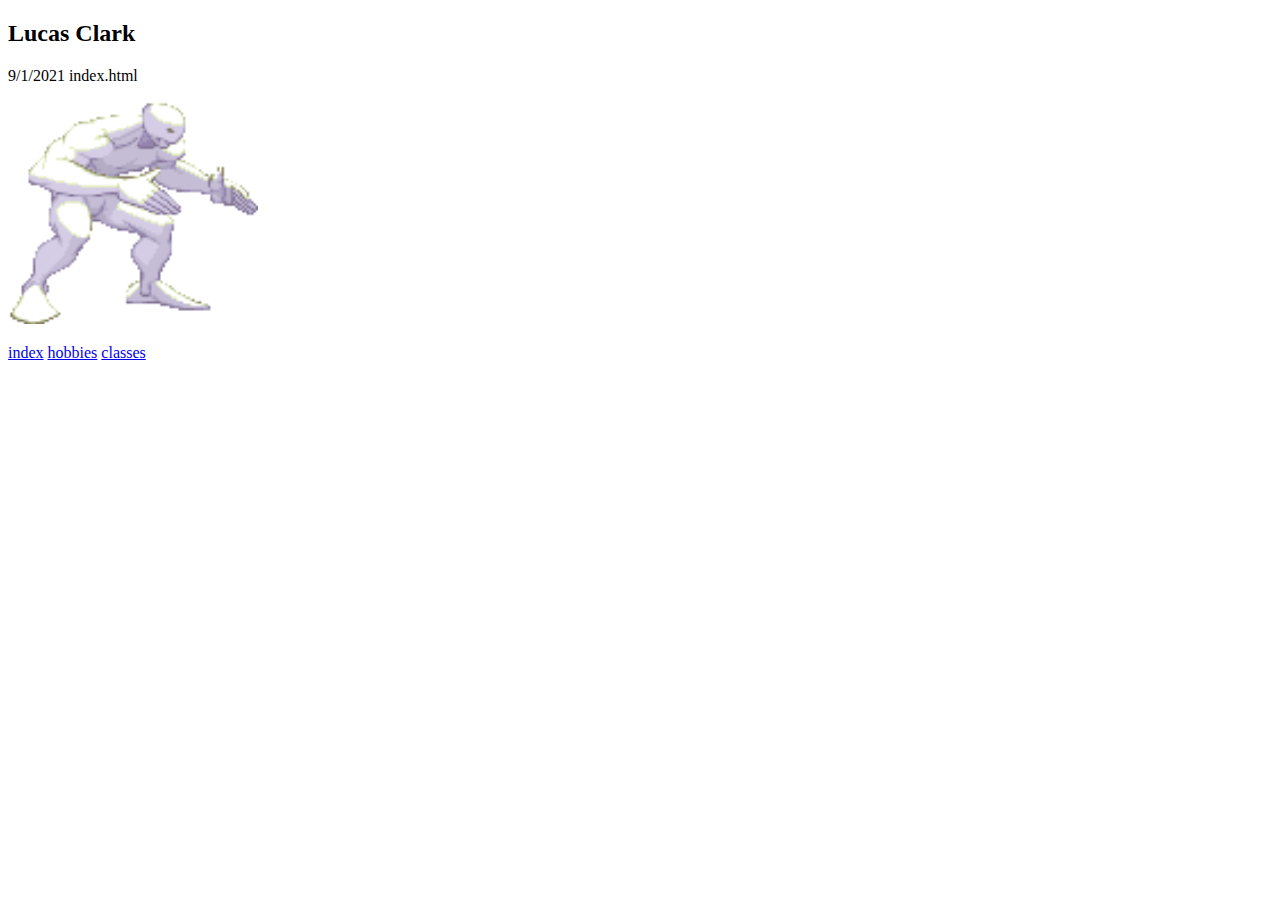
<file: About you (part 2)/index.html>
<!DOCTYPE html>
<html lang="en">
<head>
<title>Website for About you (part 2)</title>
</head>
<body>

<h2>Lucas Clark</h2>

<p>9/1/2021 index.html<p>

<img src="twelvestance.gif" alt="twelve" width="250">

<nav>
<a href="index.html">index</a>
<a href="hobbies.html">hobbies</a>
<a href="classes.html">classes</a>
</nav>
</body>
</html>
</file>
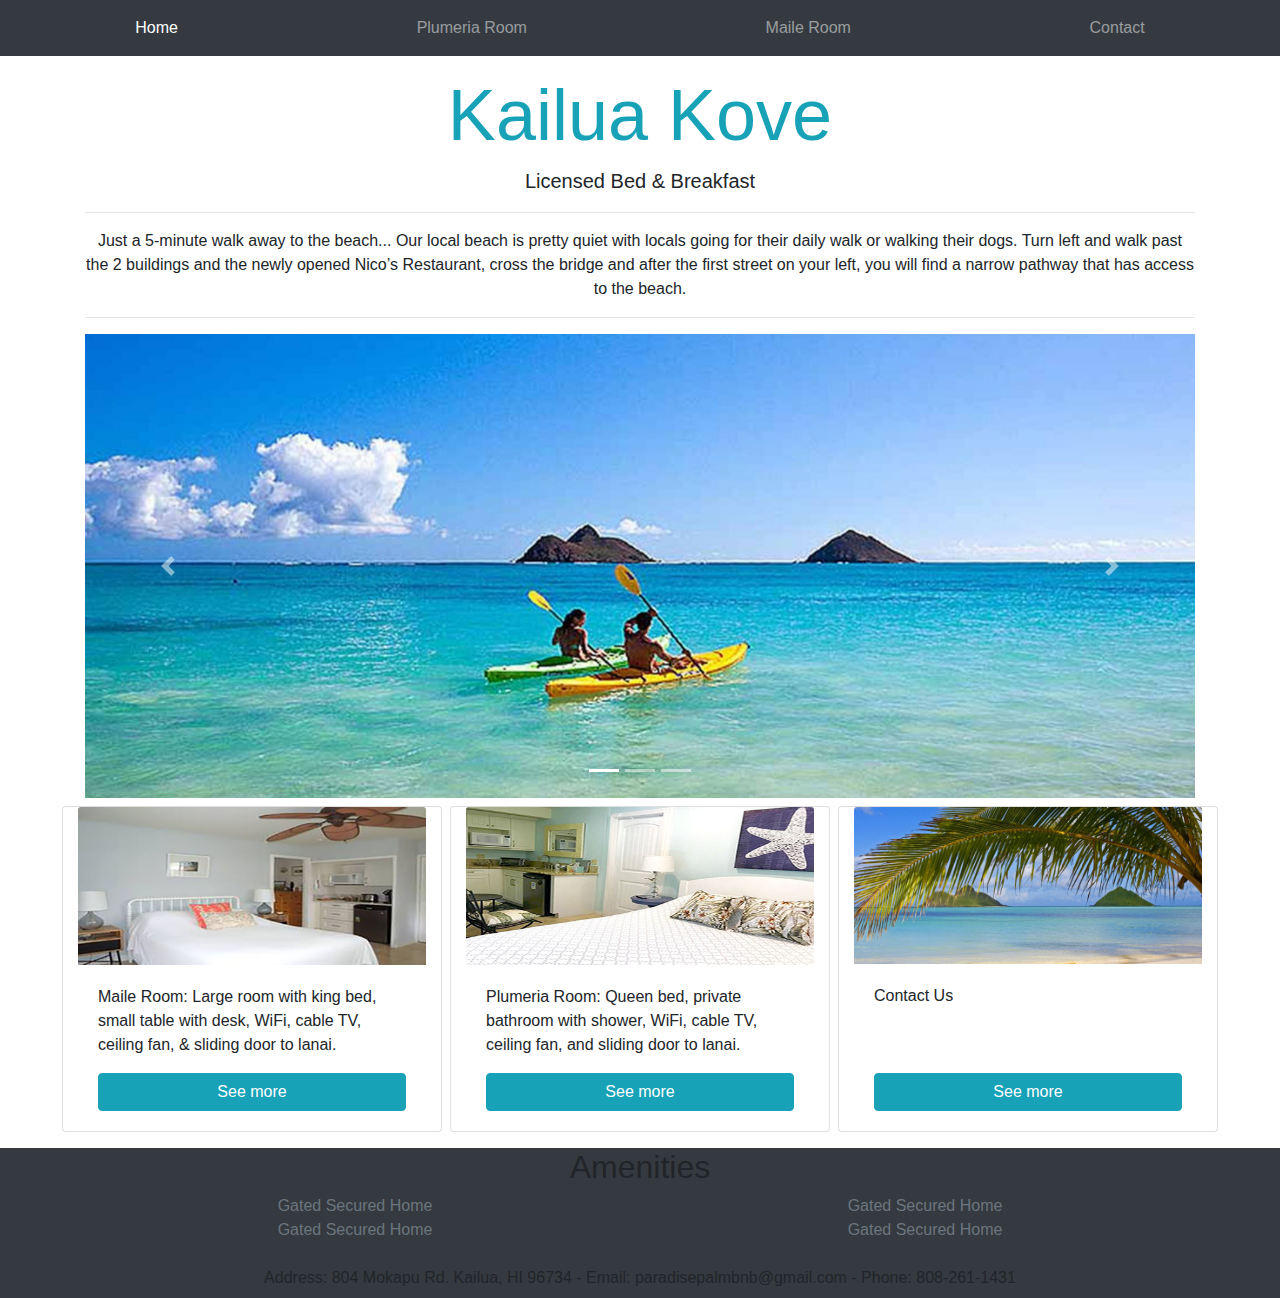
<file: bootstrap b and b/index.html>
<!doctype html>
<html lang="en">
  <head>
    <meta charset="utf-8">
    <meta name="viewport" content="width=device-width, initial-scale=1, shrink-to-fit=no">

    <link rel="stylesheet" href="https://stackpath.bootstrapcdn.com/bootstrap/4.3.1/css/bootstrap.min.css" integrity="sha384-ggOyR0iXCbMQv3Xipma34MD+dH/1fQ784/j6cY/iJTQUOhcWr7x9JvoRxT2MZw1T" crossorigin="anonymous">

    <title>Kailua Kove</title>
  </head>
  <body>
    <!-- navbar-->
    <nav class="navbar navbar-expand-lg navbar-dark bg-dark">
      <button class="navbar-toggler" type="button" data-toggle="collapse" data-target="#navbarNavAltMarkup" aria-controls="navbarNavAltMarkup" aria-expanded="false" aria-label="Toggle navigation">
        <span class="navbar-toggler-icon"></span>
      </button>
      <div class="collapse navbar-collapse" id="navbarNavAltMarkup">
        <div class="navbar-nav nav-fill w-100">
          <a class="nav-item nav-link active" href="index.html">Home <span class="sr-only">(current)</span></a>
          <a class="nav-item nav-link" href="#">Plumeria Room</a>
          <a class="nav-item nav-link" href="#">Maile Room</a>
          <a class="nav-item nav-link" href="contact.html">Contact</a>
        </div>
      </div>
    </nav>

    <div class="container pt-3 text-center">
      <h1 class="page-header display-3 text-info">Kailua Kove</h1>
    
      <p class="lead">Licensed Bed & Breakfast</p>
      <hr>
      <p>Just a 5-minute walk away to the beach...
        Our local beach is pretty quiet with locals going for their daily walk or walking their dogs. 
        Turn left and walk past the 2 buildings and the newly opened Nico’s Restaurant, cross the bridge and after the first street on your left,  you will find a narrow pathway that has access to the beach.
      </p>
      <hr>
    </div>
    
    <div class="container">
      <div id="carouselExampleIndicators" class="carousel slide" data-ride="carousel">
        <ol class="carousel-indicators">
          <li data-target="#carouselExampleIndicators" data-slide-to="0" class="active"></li>
          <li data-target="#carouselExampleIndicators" data-slide-to="1"></li>
          <li data-target="#carouselExampleIndicators" data-slide-to="2"></li>
        </ol>
        <div class="carousel-inner">
          <div class="carousel-item active">
            <img class="d-block w-100" src="images\kailua4.jpg" alt="First slide">
          </div>
          <div class="carousel-item">
            <img class="d-block w-100" src="images\kailua2.jpg" alt="Second slide">
          </div>
          <div class="carousel-item">
            <img class="d-block w-100" src="images\kailua3.jpg" alt="Third slide">
          </div>
        </div>
        <a class="carousel-control-prev" href="#carouselExampleIndicators" role="button" data-slide="prev">
          <span class="carousel-control-prev-icon" aria-hidden="true"></span>
          <span class="sr-only">Previous</span>
        </a>
        <a class="carousel-control-next" href="#carouselExampleIndicators" role="button" data-slide="next">
          <span class="carousel-control-next-icon" aria-hidden="true"></span>
          <span class="sr-only">Next</span>
        </a>
      </div>
    </div>
    <script src="https://code.jquery.com/jquery-3.3.1.slim.min.js" integrity="sha384-q8i/X+965DzO0rT7abK41JStQIAqVgRVzpbzo5smXKp4YfRvH+8abtTE1Pi6jizo" crossorigin="anonymous"></script>
    <script src="https://cdnjs.cloudflare.com/ajax/libs/popper.js/1.14.7/umd/popper.min.js" integrity="sha384-UO2eT0CpHqdSJQ6hJty5KVphtPhzWj9WO1clHTMGa3JDZwrnQq4sF86dIHNDz0W1" crossorigin="anonymous"></script>
    <script src="https://stackpath.bootstrapcdn.com/bootstrap/4.3.1/js/bootstrap.min.js" integrity="sha384-JjSmVgyd0p3pXB1rRibZUAYoIIy6OrQ6VrjIEaFf/nJGzIxFDsf4x0xIM+B07jRM" crossorigin="anonymous"></script>

    <div class="container pt-2 pb-3">
      <div class="row flex-nowrap justify-content-center">
          <div class="card col-4 mx-1">
            <img src="images\maileRoom1.jpg" class="card-img-top" alt="Maile Room">
            <div class="card-body d-flex flex-column">
              <p class="card-text">Maile Room: Large room with king bed, small table with desk, WiFi, cable TV, ceiling fan, & sliding door to lanai.</p>
              <a href="contact.html" class="btn btn-primary btn-info  mt-auto">See more</a>
            </div>
          </div>

          <div class="card col-4 mx-1">
            <img src="images\plumeriaRoom.jpg" class="card-img-top" alt="Plumeria Room">
            <div class="card-body d-flex flex-column">
              <p class="card-text">Plumeria Room: Queen bed, private bathroom with shower, WiFi, cable TV, ceiling fan, and sliding door to lanai.</p>
              <a href="contact.html" class="btn btn-primary btn-info  mt-auto">See more</a>
            </div>
          </div>

          <div class="card col-4 mx-1">
            <img src="images\kailua1.jpg" class="card-img-top" alt="Contact">
            <div class="card-body d-flex flex-column">
              <p class="card-text">Contact Us</p>
              <a href="contact.html" class="btn btn-primary btn-info mt-auto">See more</a>
            </div>
          </div>

      </div>
    </div>

  </body>
  <footer class="footer bg-dark">
    <div class="container">
      <h2 class="text-center">Amenities</h2>

      <div class="row text-center">

        <div class="col-6">

          <ul class="list-unstyled text-small">
            <li><a class="text-muted">Gated Secured Home</a></li>
            <li><a class="text-muted">Gated Secured Home</a></li>
          </ul>
        </div>

        <div class="col-6">

          <ul class="list-unstyled text-small">
            <li><a class="text-muted">Gated Secured Home</a></li>
            <li><a class="text-muted">Gated Secured Home</a></li>
          </ul>
        </div>
      </div>

      <div class="p-2 text-center">
        <span>Address: 804 Mokapu Rd. Kailua, HI 96734 - Email: paradisepalmbnb@gmail.com - Phone: 808-261-1431</span>
      </div>
    </div>
  </footer>
</html>
</file>
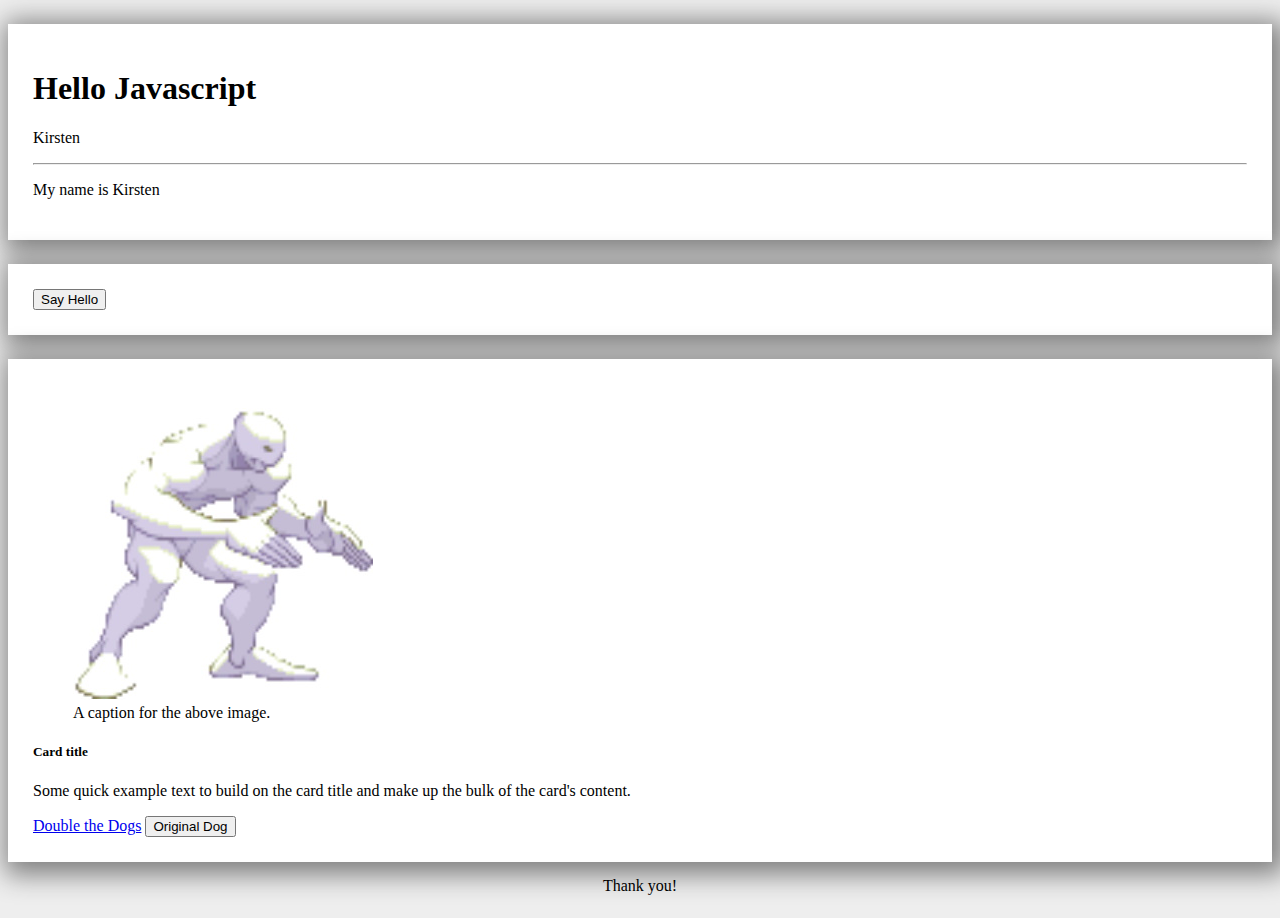
<file: Bootstrap CSS and JS Lab/index.html>
<!doctype html>
<html lang="en">
  <head>
    <!-- Required meta tags -->
    <meta charset="utf-8">
    <meta name="viewport" content="width=device-width, initial-scale=1">

    <!-- Bootstrap CSS -->
    <link href="https://cdn.jsdelivr.net/npm/bootstrap@5.1.3/dist/css/bootstrap.min.css" rel="stylesheet" integrity="sha384-1BmE4kWBq78iYhFldvKuhfTAU6auU8tT94WrHftjDbrCEXSU1oBoqyl2QvZ6jIW3" crossorigin="anonymous">

    <link rel="stylesheet" href="styles.css">

    <title>Hello, world!</title>
  </head>
  <body>
    <div class="container heading">
      <h1 class="display-1">
        <script>
          document.write("Hello Javascript");
        </script>
      </h1>

      <p>
        <script>
          var myName = "Kirsten";
          document.write(myName);
          // myName = "Stitch";
          // document.write(myName);
        </script>
      </p>

      <hr>

      <script>
        document.write("<p>My name is " + myName + "<p>")
          console.log("<p>My name is " + myName + "<p>")
      </script>

    </div>

    <div class="container heading">
      <!-- <p onclick=alert(myName)> 
        Click Me!
      </p> -->
      <button id="userName" type="button" class="btn btn-primary" onclick="alert('Hello')">Say Hello</button>
      <script>
        // var newName = prompt("What is your user name?");
        console.log(newName);
        document.getElementById("userName").innerHTML = "Say Hello " + newName;
      </script>
    
    </div>

    <div class="container heading">
      <div class="card">
        <figure class="figure">
          <img id="theImg" src="images/dog1.jpg" class="card-img-top" alt="Cute Corgi">
          <script>
            var dogAlt = document.getElementById("theImg").alt;
            console.log(dogAlt);
          </script>
          <figcaption class="figure-caption">A caption for the above image.</figcaption>
        </figure>
        <div class="card-body">
          <h5 class="card-title">Card title</h5>
          <p class="card-text">Some quick example text to build on the card title and make up the bulk of the card's content.</p>
          <a href="#" class="btn btn-primary" onclick="document.getElementById('theImg').src = 'images/dog2.jpg'">Double the Dogs</a>
          <button type="button" class="btn btn-success" onclick="document.getElementById('theImg').src = 'images/dog1.jpg'">Original Dog</button>
        </div>
      </div>
    </div>

    <div id="theFooter">
      
    </div>
    <!-- Optional JavaScript; choose one of the two! -->

    <!-- Option 1: Bootstrap Bundle with Popper -->
    <script src="https://cdn.jsdelivr.net/npm/bootstrap@5.1.3/dist/js/bootstrap.bundle.min.js" integrity="sha384-ka7Sk0Gln4gmtz2MlQnikT1wXgYsOg+OMhuP+IlRH9sENBO0LRn5q+8nbTov4+1p" crossorigin="anonymous"></script>

    <!-- Option 2: Separate Popper and Bootstrap JS -->
    <!--
    <script src="https://cdn.jsdelivr.net/npm/@popperjs/core@2.10.2/dist/umd/popper.min.js" integrity="sha384-7+zCNj/IqJ95wo16oMtfsKbZ9ccEh31eOz1HGyDuCQ6wgnyJNSYdrPa03rtR1zdB" crossorigin="anonymous"></script>
    <script src="https://cdn.jsdelivr.net/npm/bootstrap@5.1.3/dist/js/bootstrap.min.js" integrity="sha384-QJHtvGhmr9XOIpI6YVutG+2QOK9T+ZnN4kzFN1RtK3zEFEIsxhlmWl5/YESvpZ13" crossorigin="anonymous"></script>
    -->

    <script src="scripts.js"></script>

  </body>
</html>
</file>
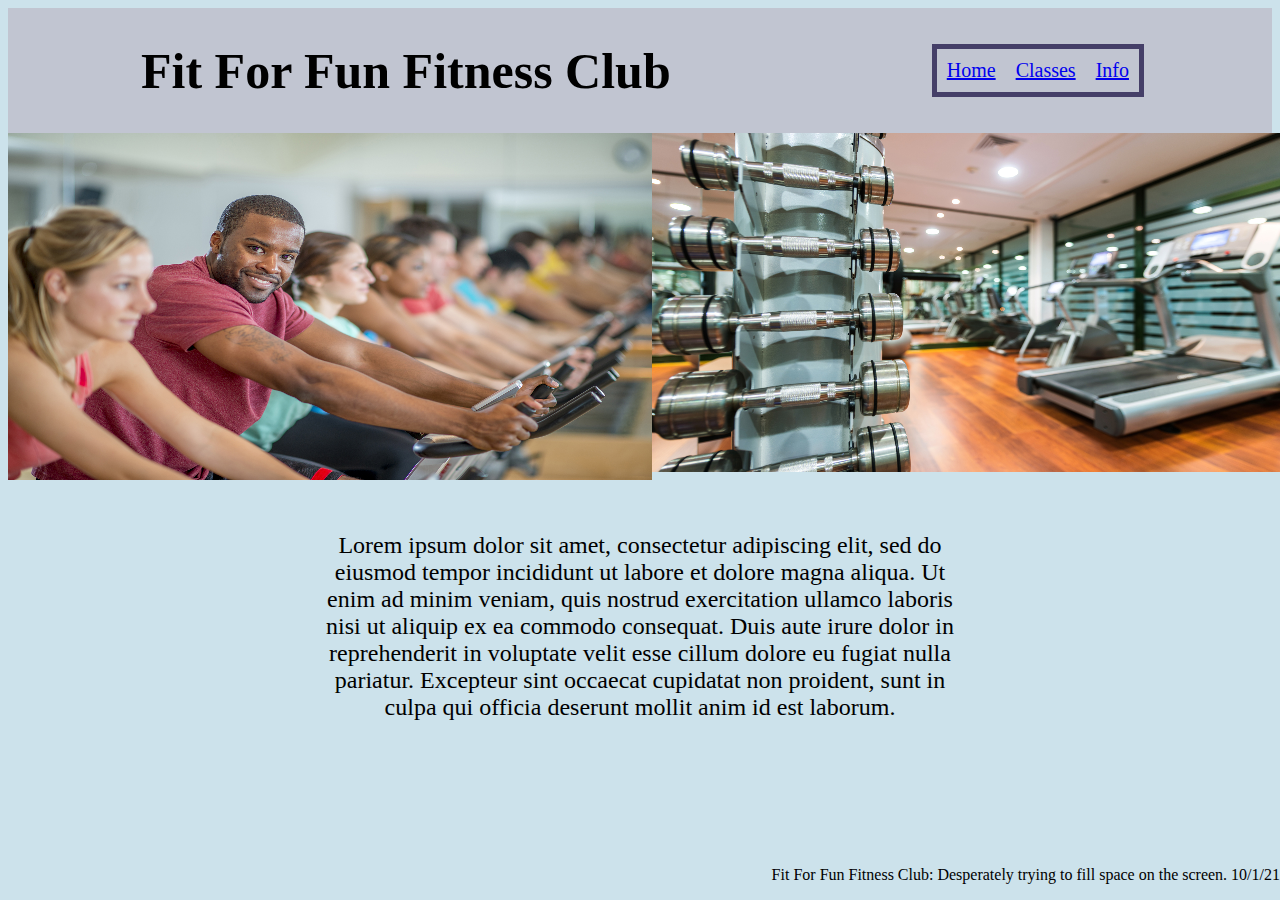
<file: fitness club/index.html>
<!DOCTYPE html>
<html lang="en">
    <head>
        <meta content="test/html;charset=utf-8" http-equiv="Content-Type">
        <title> Fit for Fun Fitness Club </title>
        <link rel="stylesheet" href="styles.css">
    </head>
    <body>
        <div class=header>
            <h1 class=logo>Fit For Fun Fitness Club</h1>
            <ul class=navbox>
                <li><a href="index.html">Home</a></li>
                <li><a href="classes.html">Classes</a></li>
                <li><a href="info.html">Info</a></li>
            </ul>
        </div>

        <div class=coolimages>
            <img src="genericimage1.png">
            <img src="genericimage2.png">
            <img src="genericimage3.png">
        </div>
        <p class="description">
            Lorem ipsum dolor sit amet, consectetur adipiscing elit, sed do eiusmod tempor incididunt ut labore et dolore magna aliqua. 
            Ut enim ad minim veniam, quis nostrud exercitation ullamco laboris nisi ut aliquip ex ea commodo consequat. 
            Duis aute irure dolor in reprehenderit in voluptate velit esse cillum dolore eu fugiat nulla pariatur. 
            Excepteur sint occaecat cupidatat non proident, sunt in culpa qui officia deserunt mollit anim id est laborum.
        </p>
    </body>
    <footer>
        <p>Fit For Fun Fitness Club: Desperately trying to fill space on the screen. 10/1/21</p>
    </footer>
</html>
</file>
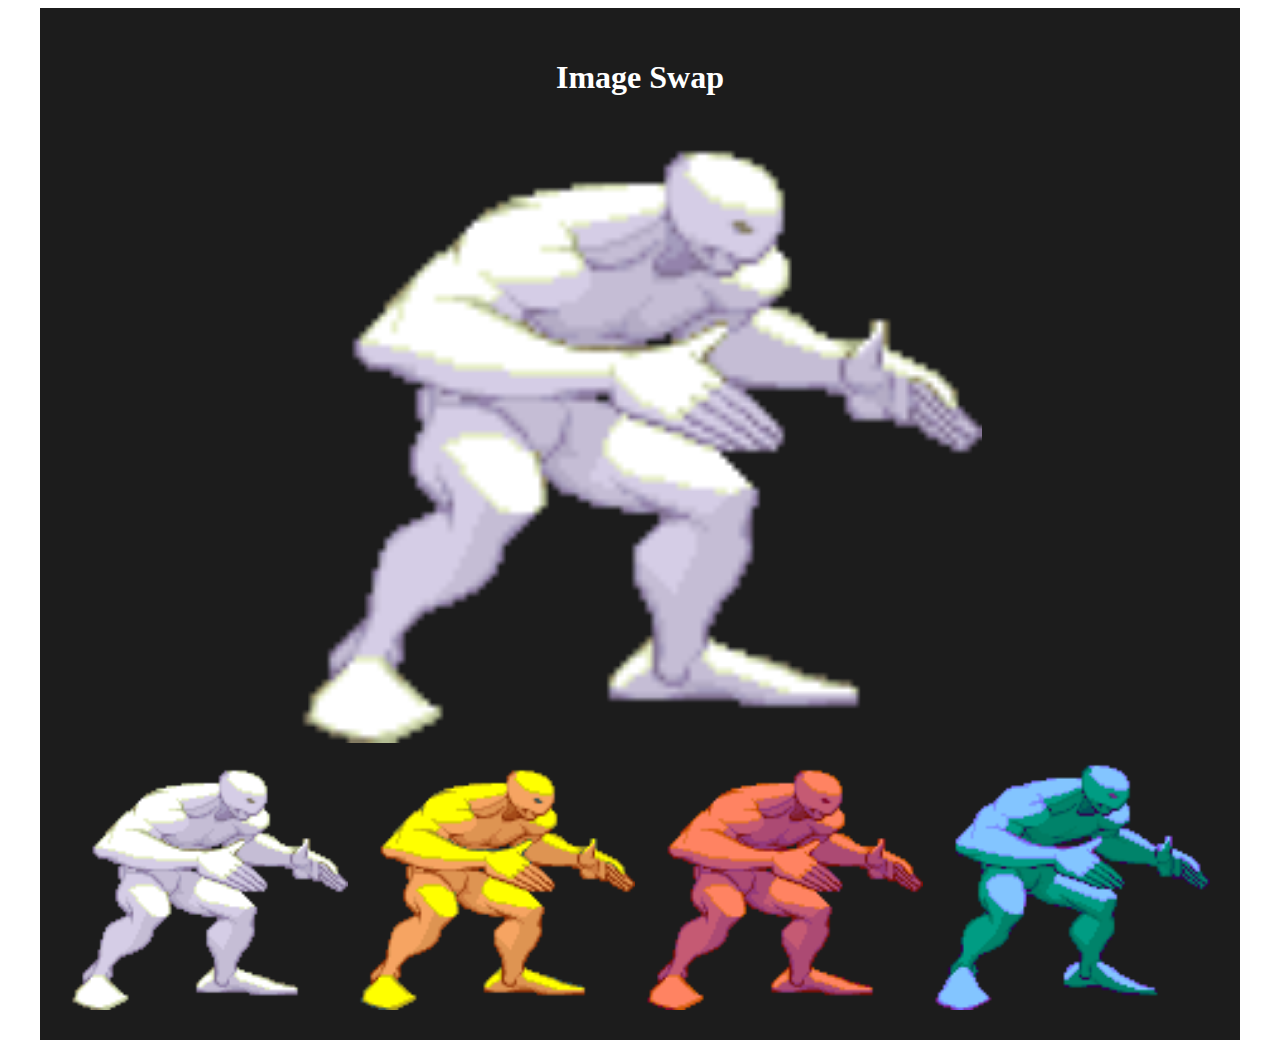
<file: image swap/index.html>
<!doctype html>
<html lang="en">
  <head>
    <!-- Required meta tags -->
    <meta charset="utf-8">
    <meta name="viewport" content="width=device-width, initial-scale=1">

    <!-- Bootstrap CSS -->
    <link href="https://cdn.jsdelivr.net/npm/bootstrap@5.1.3/dist/css/bootstrap.min.css" rel="stylesheet" integrity="sha384-1BmE4kWBq78iYhFldvKuhfTAU6auU8tT94WrHftjDbrCEXSU1oBoqyl2QvZ6jIW3" crossorigin="anonymous">
    <link rel="stylesheet" href="styles.css">
    <title>Hello, world!</title>
  </head>

  <body>


    <div class="container header">
      <div class="mainbox">
        <h1>Image Swap</h1>

          <div id="mainimage" class="container">
            <img src="./images/1.gif">
          </div>

        <div id="thumbnailbox">

        </div>
      </div>


    </div>

    <!-- Option 1: Bootstrap Bundle with Popper -->
    <script src="https://cdn.jsdelivr.net/npm/bootstrap@5.1.3/dist/js/bootstrap.bundle.min.js" integrity="sha384-ka7Sk0Gln4gmtz2MlQnikT1wXgYsOg+OMhuP+IlRH9sENBO0LRn5q+8nbTov4+1p" crossorigin="anonymous"></script>
    <script src='script.js'></script>
  </body>
</html>
</file>
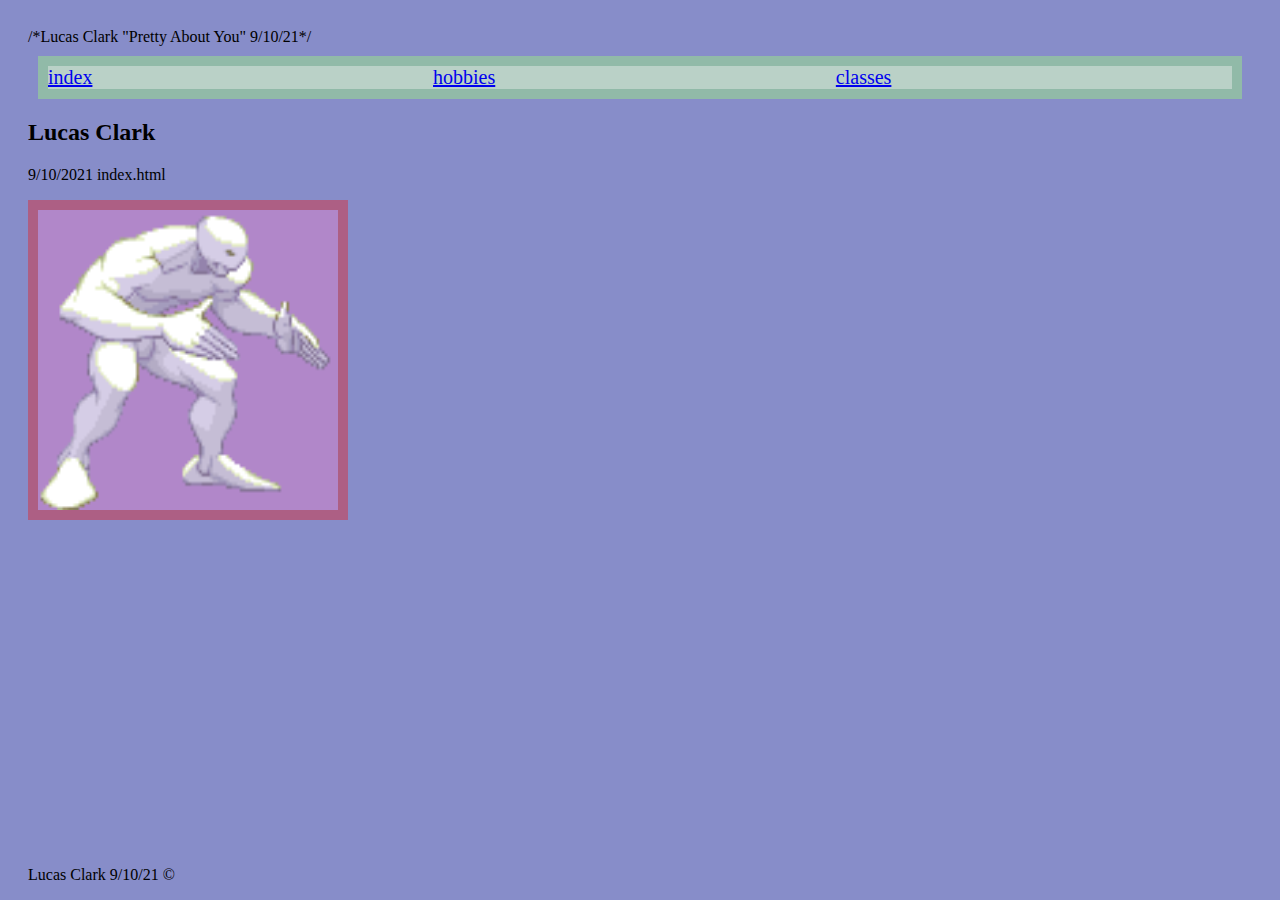
<file: Pretty About You/index.html>
<!DOCTYPE html>
<html lang="en">
<head>
<meta content="text/html;charset=utf-8" http-equiv="Content-Type">
<title>Website for Pretty About You</title>
<link rel="stylesheet" href="styles.css">
</head>
<body>
/*Lucas Clark "Pretty About You" 9/10/21*/
<nav>
	<a href="index.html">index</a>
	<a href="hobbies.html">hobbies</a>
	<a href="classes.html">classes</a>
</nav>

<h2>Lucas Clark</h2>

<p>9/10/2021 index.html<p>

<img src="twelvestance.gif" alt="twelve" width="250">

<footer>
	<p>Lucas Clark 9/10/21 &copy;</p>
</footer>

</body>

</html>
</file>
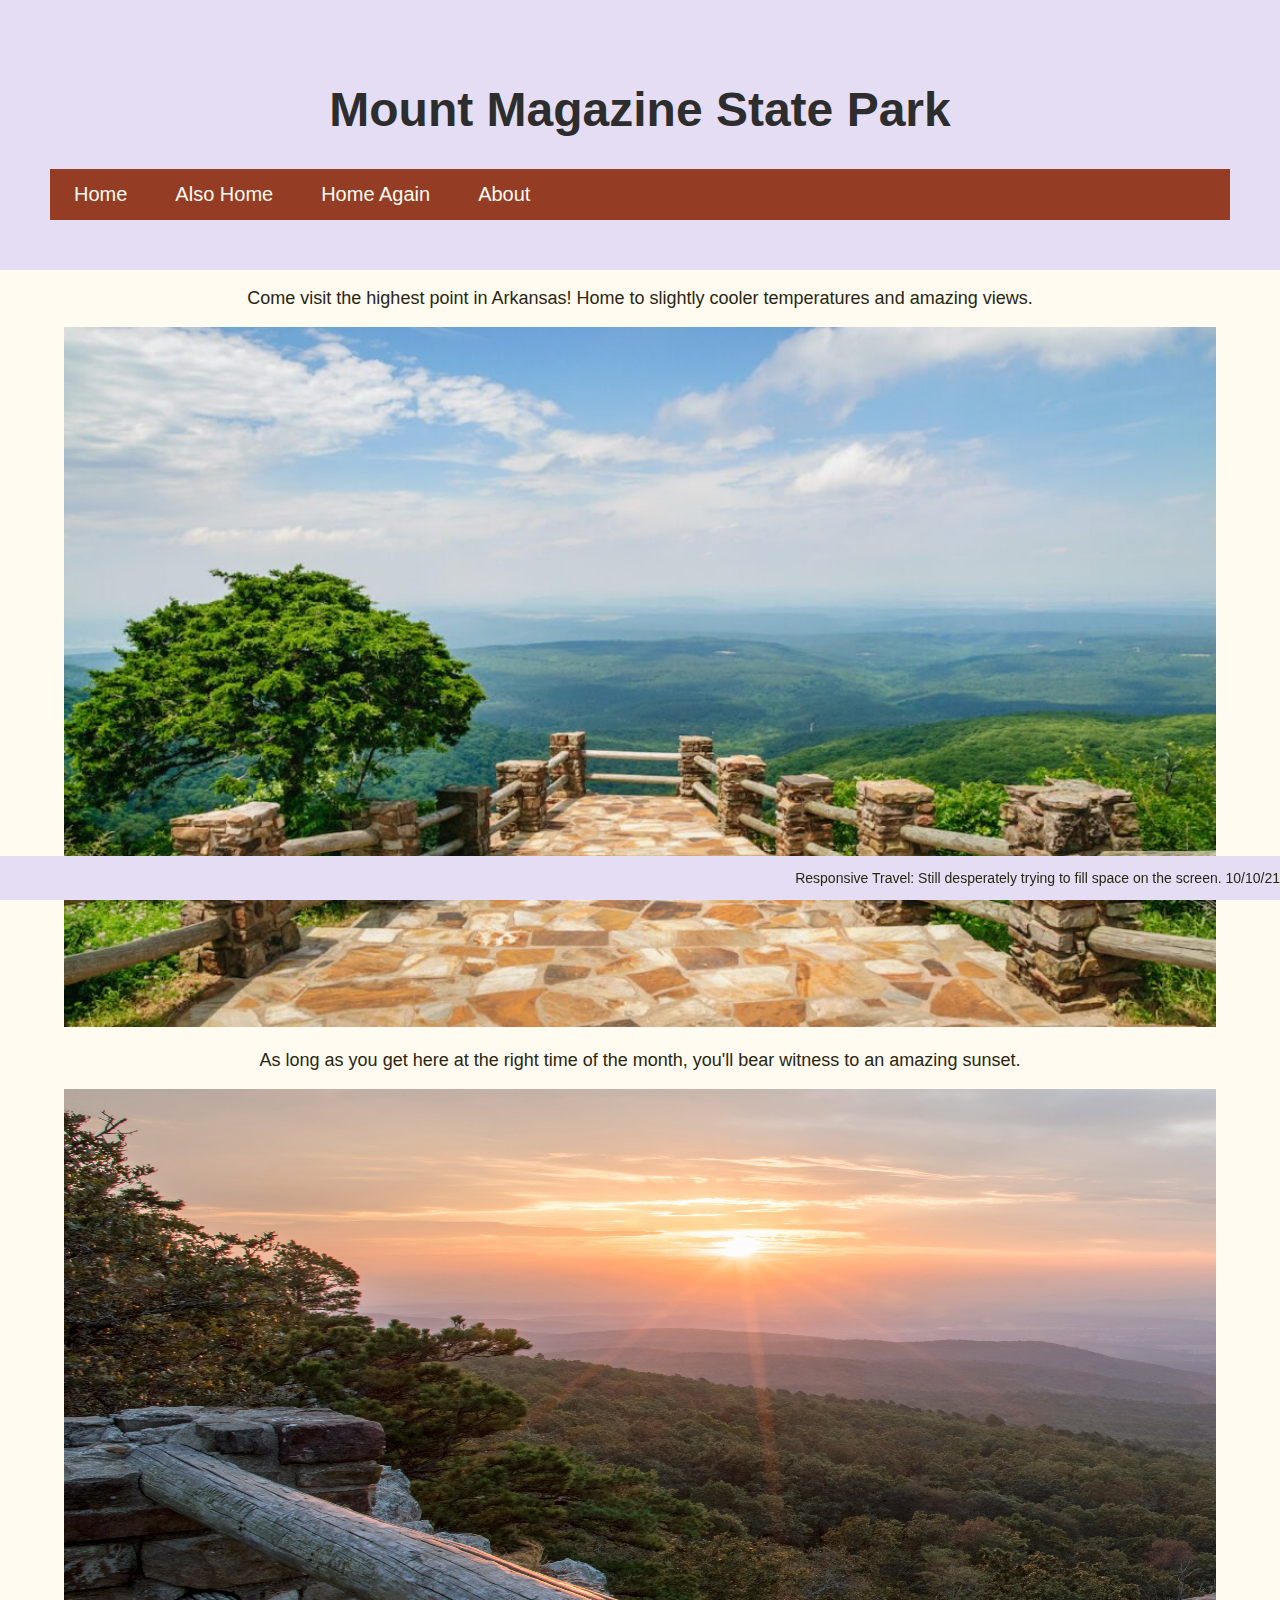
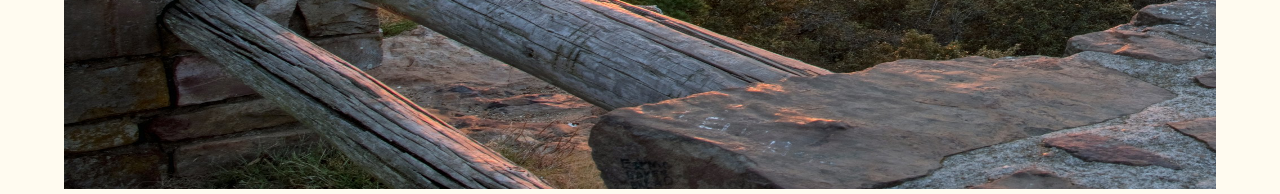
<file: responsive travel/index.html>
<!DOCTYPE html>
<html lang="en">
    <head>
        <meta content="test/html;charset=utf-8" http-equiv="Content-Type">
        <title> Mount Magazine Travel Guide </title>
        <link rel="stylesheet" href="styles.css">
    </head>
    <body>
        <div class="header">
            <h1>Mount Magazine State Park</h1>
            <div class="navbox"> 
                <ul>
                    <li><a href="index.html">Home</a></li>
                    <li><a href="index.html">Also Home</a></li>
                    <li><a href="index.html">Home Again</a></li>
                    <li><a href="index.html#tricked you this time">About</a></li>
                </ul>
            </div>
        </div>
        <div class="main">
            <p>Come visit the highest point in Arkansas! Home to slightly cooler temperatures and amazing views.</p>
            <img src="cameron-bluff-overlook-at-moub85242-1024x672.jpg">
            <p>As long as you get here at the right time of the month, you'll bear witness to an amazing sunset.</p>
            <img src="sunrise-at-mount-magazine-sta48974e.jpg">
        </div>
    </body>
    <footer>
        <p>Responsive Travel: Still desperately trying to fill space on the screen. 10/10/21</p>
    </footer>
</html>
</file>
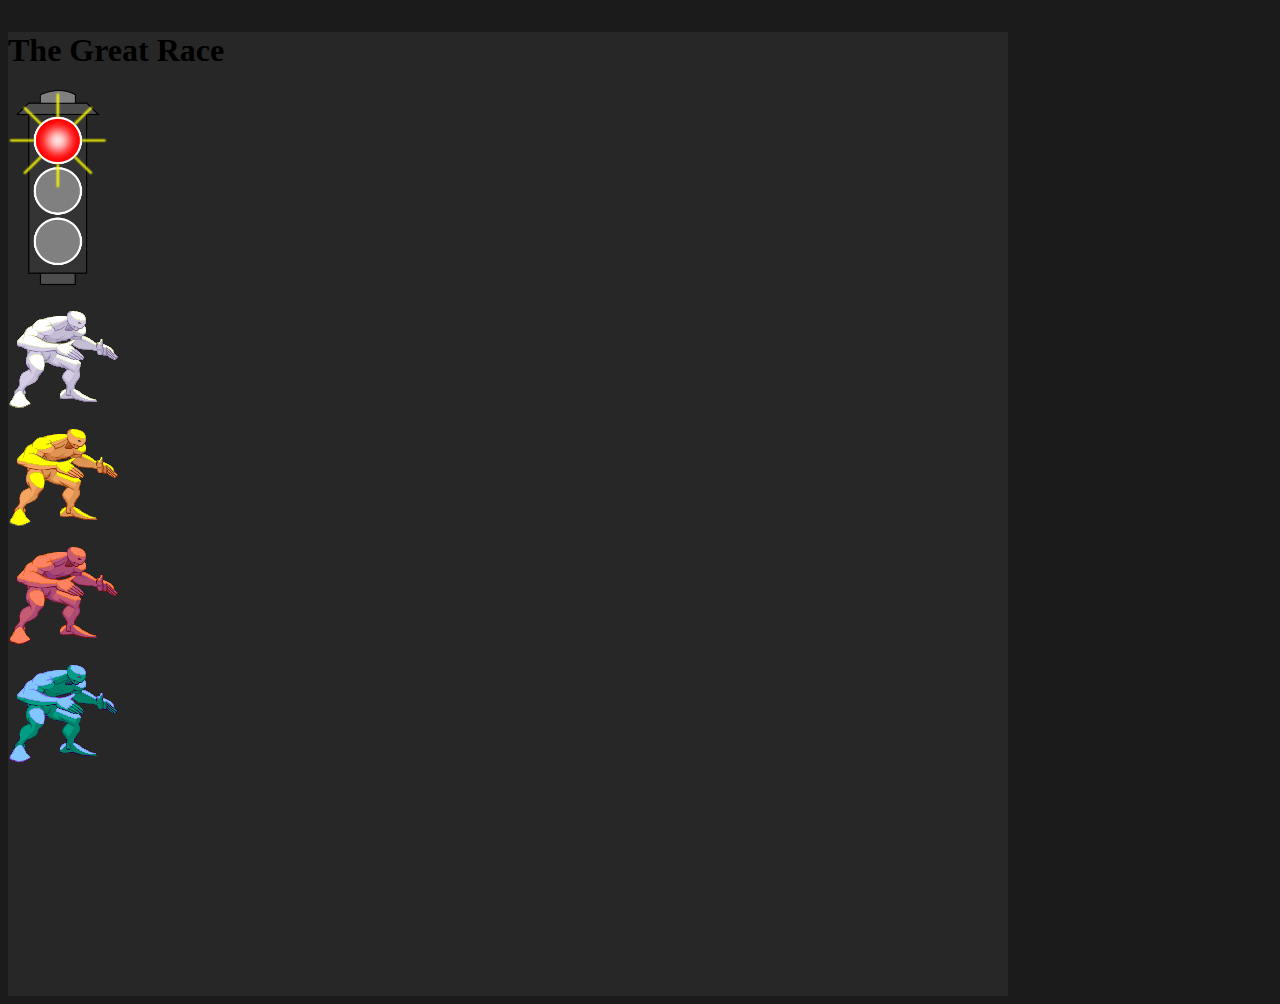
<file: The Great Race/index.html>
<!doctype html>
<html lang="en">
  <head>
    <!-- Required meta tags -->
    <meta charset="utf-8">
    <meta name="viewport" content="width=device-width, initial-scale=1">

    <!-- Bootstrap CSS -->
    <link href="https://cdn.jsdelivr.net/npm/bootstrap@5.1.3/dist/css/bootstrap.min.css" rel="stylesheet" integrity="sha384-1BmE4kWBq78iYhFldvKuhfTAU6auU8tT94WrHftjDbrCEXSU1oBoqyl2QvZ6jIW3" crossorigin="anonymous">
    <link rel="stylesheet" href="styles.css">
    <title>The Great Race</title>
  </head>

  <body>

    <div class="container">

      <div>

        <h1 class="text-center text-light p-3">The Great Race</h1>

          <div class="container, text-center">
            <img id="stoplight" src="./images/red.png" >
          </div>

        <div id="racers" class="pt-5">

          <div>
            <img id="racer1" src="./images/1.gif">
          </div>

          <div>
            <img id="racer2" src="./images/2.gif">
          </div>

          <div>
            <img id="racer3" src="./images/3.gif">
          </div>

          <div>
            <img id="racer4" src="./images/4.gif">
          </div>

          <div id="winnerDiv">
            <img id="winnerImg" src="./images/4.gif">
            <h1 class="text-light text-center" id="winnerText">Winner is #</h1>
          </div>

        </div>

      </div>

    </div>

    <script src="https://cdn.jsdelivr.net/npm/bootstrap@5.1.3/dist/js/bootstrap.bundle.min.js" integrity="sha384-ka7Sk0Gln4gmtz2MlQnikT1wXgYsOg+OMhuP+IlRH9sENBO0LRn5q+8nbTov4+1p" crossorigin="anonymous"></script>
    <script src='scripts.js'></script>

  </body>
</html>
</file>
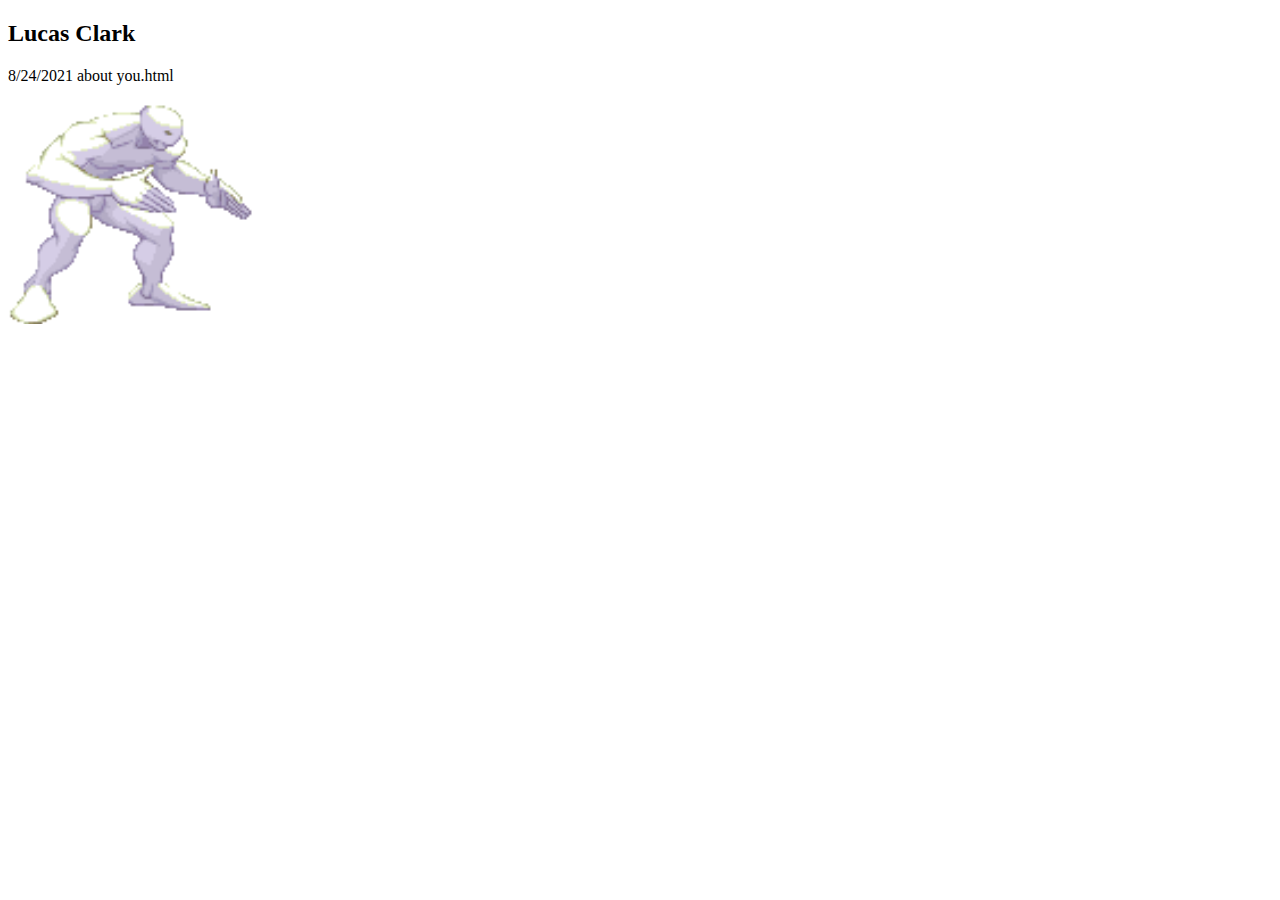
<file: about you.html>
<!DOCTYPE html>
<html lang="en">
<head>
<title>Website for About you (part 1)</title>
</head>
<body>

<h2>Lucas Clark</h2>

<p>8/24/2021 about you.html<p>

<img src="twelvestance.gif" alt="twelve" width="250">

</body>
</html>
</file>
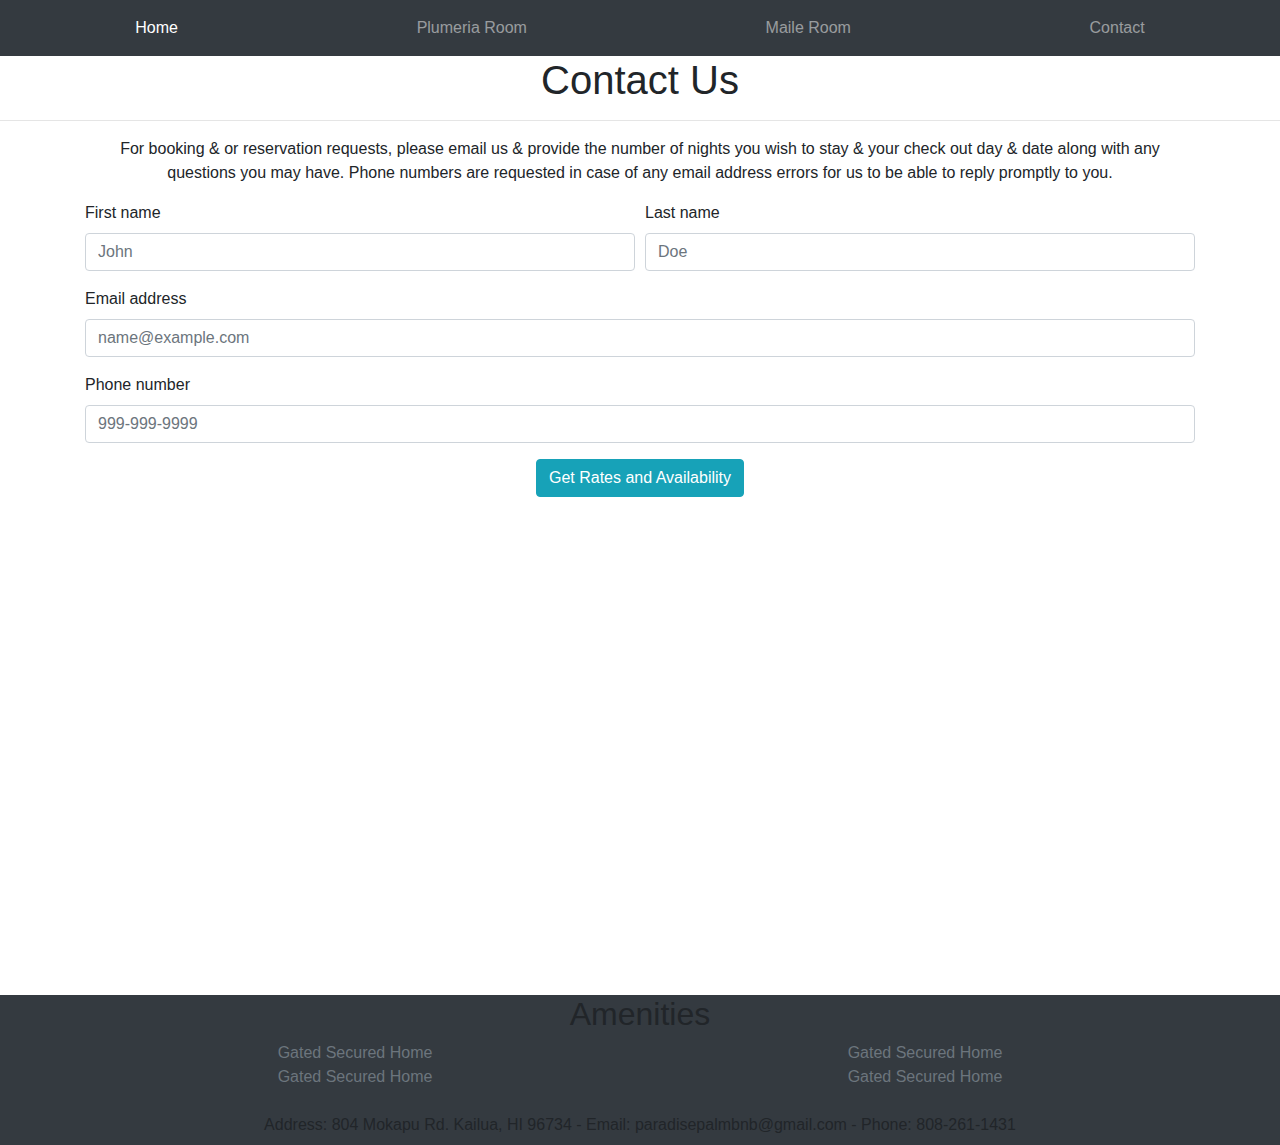
<file: bootstrap b and b/contact.html>
<!doctype html>
<html lang="en">
  <head>
    <meta charset="utf-8">
    <meta name="viewport" content="width=device-width, initial-scale=1, shrink-to-fit=no">

    <link rel="stylesheet" href="https://stackpath.bootstrapcdn.com/bootstrap/4.3.1/css/bootstrap.min.css" integrity="sha384-ggOyR0iXCbMQv3Xipma34MD+dH/1fQ784/j6cY/iJTQUOhcWr7x9JvoRxT2MZw1T" crossorigin="anonymous">

    <title>Kailua Kove</title>
  </head>

  <body>
    <!-- navbar-->
    <nav class="navbar navbar-expand-lg navbar-dark bg-dark">
        <button class="navbar-toggler" type="button" data-toggle="collapse" data-target="#navbarNavAltMarkup" aria-controls="navbarNavAltMarkup" aria-expanded="false" aria-label="Toggle navigation">
        <span class="navbar-toggler-icon"></span>
        </button>
        <div class="collapse navbar-collapse" id="navbarNavAltMarkup">
        <div class="navbar-nav nav-fill w-100">
            <a class="nav-item nav-link active" href="index.html">Home <span class="sr-only">(current)</span></a>
            <a class="nav-item nav-link" href="#">Plumeria Room</a>
            <a class="nav-item nav-link" href="#">Maile Room</a>
            <a class="nav-item nav-link" href="contact.html">Contact</a>
        </div>
        </div>
    </nav>

    <h1 class="page-header text-center">Contact Us</h1>
    <hr>
      <p class="container text-center">For booking & or reservation requests, please email us & provide the number of nights you wish to stay & your check out day & date along with any questions you may have. Phone numbers are requested in case of any email address errors for us to be able to reply promptly to you. </p>
    </hr>

    <div class="container">
      
      <div class=form-row>
        <div class="form-group col-md-6">
          <label for="input1">First name</label>
          <input type="text" class="form-control" id="input1" placeholder="John">
        </div>
        <div class="form-group col-md-6">
          <label for="input1">Last name</label>
          <input type="text" class="form-control" id="input1" placeholder="Doe">
        </div>
      </div>
      <div class="form-group">
        <label for="input1">Email address</label>
        <input type="email" class="form-control" id="input1" placeholder="name@example.com">
      </div>
      <div class="form-group">
        <label for="input1">Phone number</label>
        <input type="tel" class="form-control" id="input1" placeholder="999-999-9999">
      </div>
      <div class="row justify-content-center">
        <button type="submit" class="btn btn-primary btn-info">Get Rates and Availability</button>
      </div>
    </div>
    <div class="container pt-4 pb-4">
      <div class="row justify-content-center">
        <iframe src="https://www.google.com/maps/embed?pb=!1m18!1m12!1m3!1d3714.185087411385!2d-157.74923348506073!3d21.421968785786643!2m3!1f0!2f0!3f0!3m2!1i1024!2i768!4f13.1!3m3!1m2!1s0x7c0015399eb53f0b%3A0xf8b93ccbb6bb3ebe!2s804%20Mokapu%20Rd%2C%20Kailua%2C%20HI%2096734!5e0!3m2!1sen!2sus!4v1635629298017!5m2!1sen!2sus" width="600" height="450" style="border:0;" allowfullscreen="" loading="lazy"></iframe>
      </div>
    </div>
    </body>

  <footer class="footer bg-dark">
    <div class="container">
      <h2 class="text-center">Amenities</h2>

      <div class="row text-center">

        <div class="col-6">

          <ul class="list-unstyled text-small">
            <li><a class="text-muted">Gated Secured Home</a></li>
            <li><a class="text-muted">Gated Secured Home</a></li>
          </ul>
        </div>

        <div class="col-6">

          <ul class="list-unstyled text-small">
            <li><a class="text-muted">Gated Secured Home</a></li>
            <li><a class="text-muted">Gated Secured Home</a></li>
          </ul>
        </div>
      </div>

      <div class="p-2 text-center">
        <span>Address: 804 Mokapu Rd. Kailua, HI 96734 - Email: paradisepalmbnb@gmail.com - Phone: 808-261-1431</span>
      </div>
    </div>
  </footer>

</html>
</file>
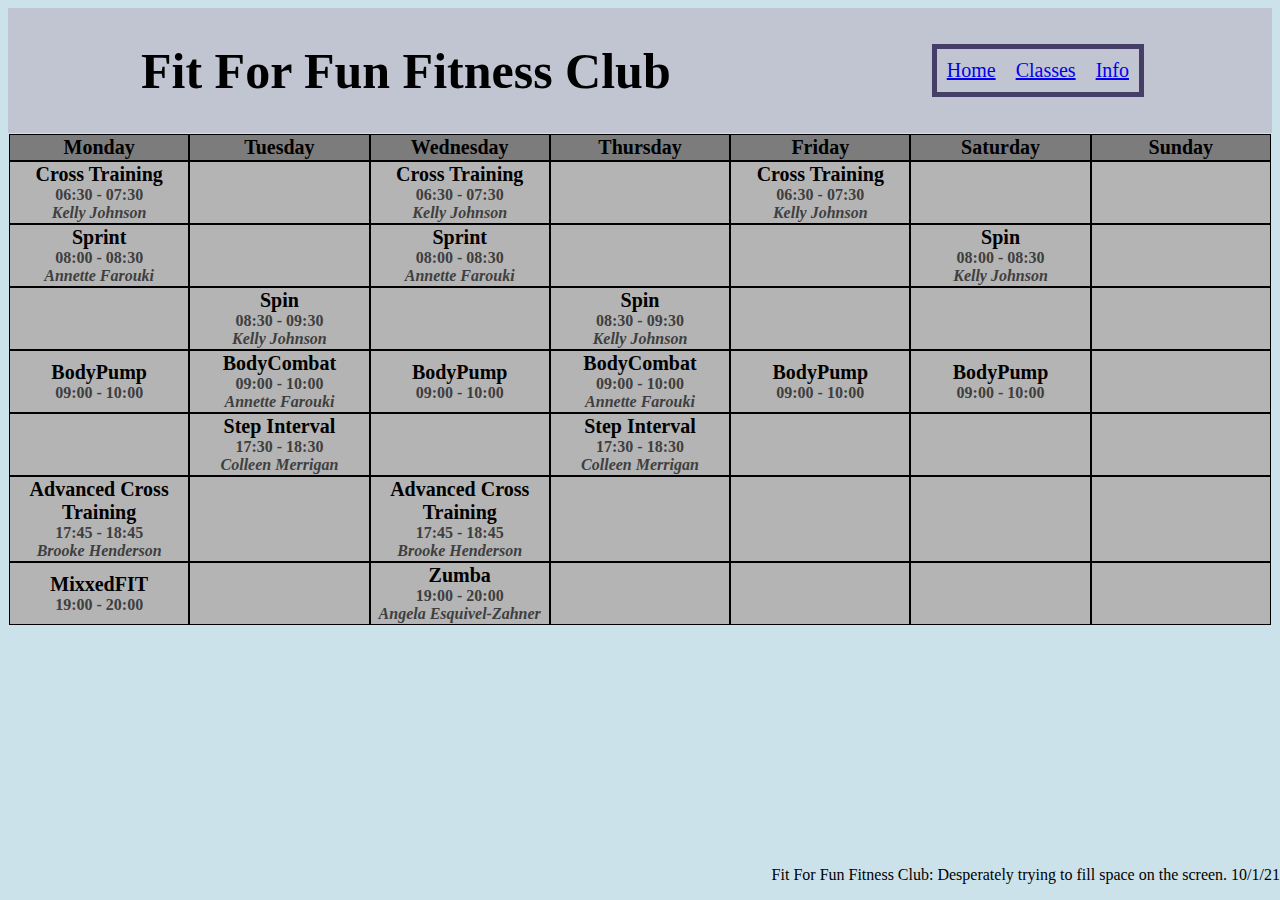
<file: fitness club/classes.html>
<!DOCTYPE html>
<html lang="en">
    <head>
        <meta content="test/html;charset=utf-8" http-equiv="Content-Type">
        <title> Fit for Fun Fitness Club </title>
        <link rel="stylesheet" href="styles.css">
    </head>
    <body>
        <div class=header>
            <h1 class=logo>Fit For Fun Fitness Club</h1>
            <ul class=navbox>
                <li><a href="index.html">Home</a></li>
                <li><a href="classes.html">Classes</a></li>
                <li><a href="info.html">Info</a></li>
            </ul>
        </div>
        <div>
            <table class = timetable>
                <thead>
                    <tr>
                        <th>Monday</th>
                        <th>Tuesday</th>
                        <th>Wednesday</th>
                        <th>Thursday</th>
                        <th>Friday</th>
                        <th>Saturday</th>
                        <th>Sunday</th>
                    </tr>
                </thead>
                <tbody>
                    <tr>
                        <th>
                            <div class=classname>Cross Training</div>
                            <div class=classtime>06:30 - 07:30</div>
                            <div class=classinstructor>Kelly Johnson</div>
                        </th>
                        <th></th>
                        <th>
                            <div class=classname>Cross Training</div>
                            <div class=classtime>06:30 - 07:30</div>
                            <div class=classinstructor>Kelly Johnson</div>
                        </th>
                        <th></th>
                        <th>
                            <div class=classname>Cross Training</div>
                            <div class=classtime>06:30 - 07:30</div>
                            <div class=classinstructor>Kelly Johnson</div>
                        </th>
                        <th></th>
                        <th></th>
                    </tr>
                    <tr>
                        <th>
                            <div class=classname>Sprint</div>
                            <div class=classtime>08:00 - 08:30</div>
                            <div class=classinstructor>Annette Farouki</div>
                        </th>
                        <th></th>
                        <th>
                            <div class=classname>Sprint</div>
                            <div class=classtime>08:00 - 08:30</div>
                            <div class=classinstructor>Annette Farouki</div>
                        </th>
                        <th></th>
                        <th></th>
                        <th>
                            <div class=classname>Spin</div>
                            <div class=classtime>08:00 - 08:30</div>
                            <div class=classinstructor>Kelly Johnson</div>
                        </th>
                        <th></th>
                    </tr>
                    <tr>
                        <th></th>
                        <th>
                            <div class=classname>Spin</div>
                            <div class=classtime>08:30 - 09:30</div>
                            <div class=classinstructor>Kelly Johnson</div>
                        </th>
                        <th></th>
                        <th>
                            <div class=classname>Spin</div>
                            <div class=classtime>08:30 - 09:30</div>
                            <div class=classinstructor>Kelly Johnson</div>
                        </th>
                        <th></th>
                        <th></th>
                        <th></th>
                    </tr>
                    <tr>
                        <th>
                            <div class=classname>BodyPump</div>
                            <div class=classtime>09:00 - 10:00</div>
                            <div class=classinstructor></div>
                        </th>
                        <th>
                            <div class=classname>BodyCombat</div>
                            <div class=classtime>09:00 - 10:00</div>
                            <div class=classinstructor>Annette Farouki</div>
                        </th>
                        <th>
                            <div class=classname>BodyPump</div>
                            <div class=classtime>09:00 - 10:00</div>
                            <div class=classinstructor></div>
                        </th>
                        <th>
                            <div class=classname>BodyCombat</div>
                            <div class=classtime>09:00 - 10:00</div>
                            <div class=classinstructor>Annette Farouki</div>
                        </th>
                        <th>
                            <div class=classname>BodyPump</div>
                            <div class=classtime>09:00 - 10:00</div>
                            <div class=classinstructor></div>
                        </th>
                        <th>
                            <div class=classname>BodyPump</div>
                            <div class=classtime>09:00 - 10:00</div>
                            <div class=classinstructor></div>
                        </th>
                        <th></th>
                    </tr>
                    <tr>
                        <th></th>
                        <th>
                            <div class=classname>Step Interval</div>
                            <div class=classtime>17:30 - 18:30</div>
                            <div class=classinstructor>Colleen Merrigan</div>
                        </th>
                        <th></th>
                        <th>
                            <div class=classname>Step Interval</div>
                            <div class=classtime>17:30 - 18:30</div>
                            <div class=classinstructor>Colleen Merrigan</div>
                        </th>
                        <th></th>
                        <th></th>
                        <th></th>
                    </tr>
                    <tr>
                        <th>
                            <div class=classname>Advanced Cross Training</div>
                            <div class=classtime>17:45 - 18:45</div>
                            <div class=classinstructor>Brooke Henderson</div>
                        </th> 
                        <th></th>
                        <th>
                            <div class=classname>Advanced Cross Training</div>
                            <div class=classtime>17:45 - 18:45</div>
                            <div class=classinstructor>Brooke Henderson</div>
                        </th>
                        <th></th>
                        <th></th>
                        <th></th>
                        <th></th> 
                    </tr>
                    <tr>
                        <th>
                            <div class=classname>MixxedFIT</div>
                            <div class=classtime>19:00 - 20:00</div>
                            <div class=classinstructor></div>
                        </th>
                        <th></th>
                        <th>
                            <div class=classname>Zumba</div>
                            <div class=classtime>19:00 - 20:00</div>
                            <div class=classinstructor>Angela Esquivel-Zahner</div>
                        </th>
                        <th></th>
                        <th></th>
                        <th></th>
                        <th></th>
                    </tr>
                </tbody>
            </table>
        </div>
    </body>
    <footer>
        <p>Fit For Fun Fitness Club: Desperately trying to fill space on the screen. 10/1/21</p>
    </footer>
</html>
</file>
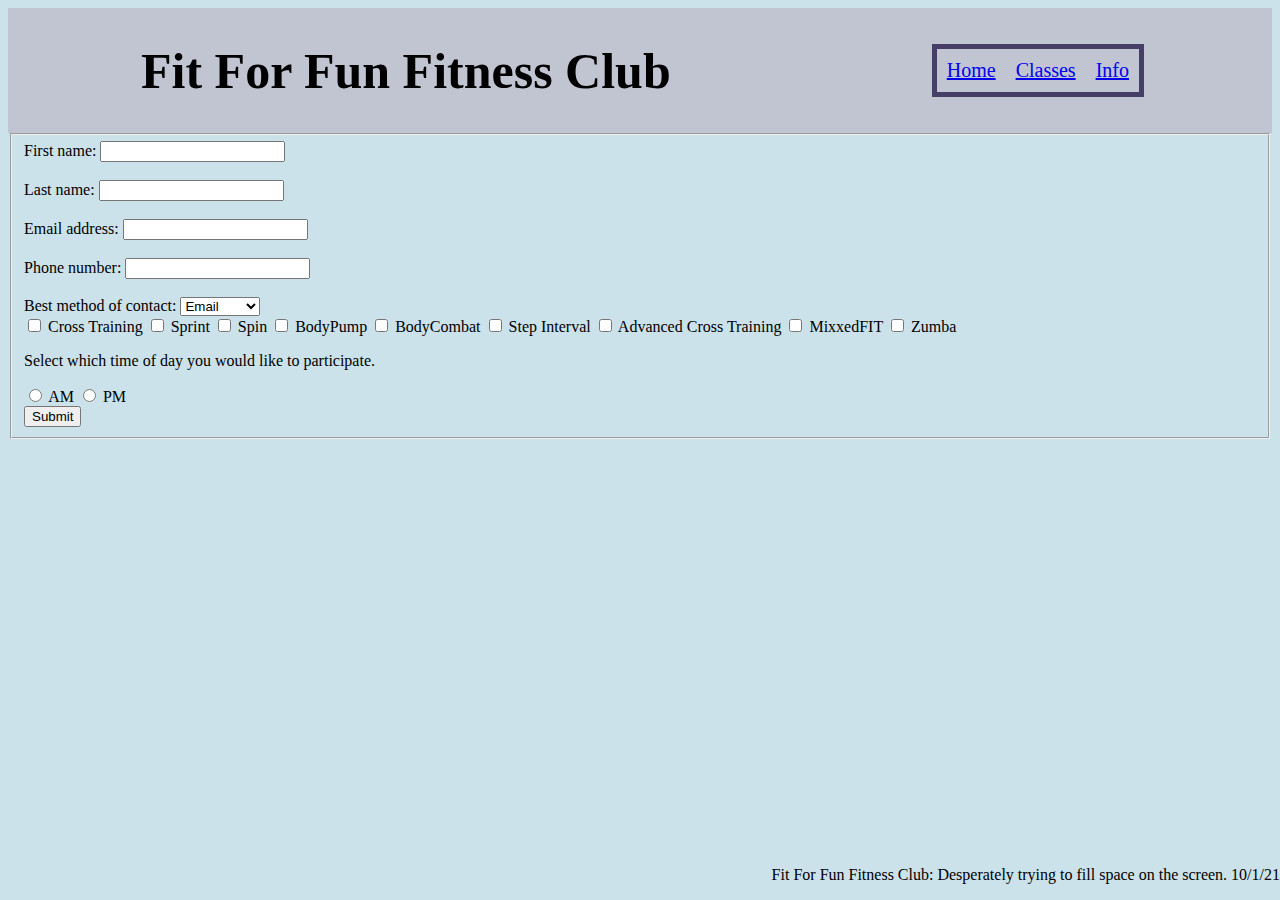
<file: fitness club/info.html>
<!DOCTYPE html>
<html lang="en">
    <head>
        <meta content="test/html;charset=utf-8" http-equiv="Content-Type">
        <title> Fit for Fun Fitness Club </title>
        <link rel="stylesheet" href="styles.css">
    </head>
    <body>
        <div class=header>
            <h1 class=logo>Fit For Fun Fitness Club</h1>
            <ul class=navbox>
                <li><a href="index.html">Home</a></li>
                <li><a href="classes.html">Classes</a></li>
                <li><a href="info.html">Info</a></li>
            </ul>
        </div>
        <div>
            <form action="thankyou.html" method="GET">
                <fieldset>
                    <div>
                        <label for="firstname">First name:</label>
                        <input type="text" id="firstname" name="firstname"><br><br>
                    </div>
                    <div>
                    <label for="lastname">Last name:</label>
                    <input type="text" id="lastname" name="lastname"><br><br>
                    </div>
                    <div>
                        <label for="email">Email address:</label>
                        <input type="email" id="email" name="email"><br><br>
                    </div>
                    <div>
                        <label for="phone">Phone number:</label>
                        <input type="phone" id="phone" name="phone"><br><br>
                    </div>
                    <div>
                        <label for="contact">Best method of contact:</label>
                        <select id="contact" name="contact">
                            <option value="Email">Email</option>
                            <option value="Phone">Phone</option>
                            <option value="Owl">Owl</option>
                            <option value="Telepathy">Telepathy</option>
                        </select>
                    </div>
                    <div>
                        <input type="checkbox" id="class1" name="class1" value="Cross Training">
                        <label for="class1">Cross Training</label>

                        <input type="checkbox" id="class2" name="class2" value="Sprint">
                        <label for="class2">Sprint</label>

                        <input type="checkbox" id="class3" name="class3" value="Spin">
                        <label for="class3">Spin</label>

                        <input type="checkbox" id="class4" name="class4" value="BodyPump">
                        <label for="class4">BodyPump</label>

                        <input type="checkbox" id="class5" name="class5" value="BodyCombat">
                        <label for="class5">BodyCombat</label>

                        <input type="checkbox" id="class6" name="class6" value="Step Interval">
                        <label for="class6">Step Interval</label>

                        <input type="checkbox" id="class7" name="class7" value="Advanced Cross Training">
                        <label for="class7">Advanced Cross Training</label>

                        <input type="checkbox" id="class8" name="class8" value="MixxedFIT">
                        <label for="class8">MixxedFIT</label>

                        <input type="checkbox" id="class9" name="class9" value="Zumba">
                        <label for="class9">Zumba</label>
                    </div>
                    <div>
                       <p>Select which time of day you would like to participate.</p> 
                       <input type="radio" id="AM" name="time" value="AM">
                       <label for="AM">AM</label>

                       <input type="radio" id="AM" name="time" value="PM">
                       <label for="PM">PM</label>
                    </div>
                    <button type="submit">Submit</button>
                </fieldset>
            </form> 
        </div>
    </body>
    <footer>
        <p>Fit For Fun Fitness Club: Desperately trying to fill space on the screen. 10/1/21</p>
    </footer>
</html>
</file>
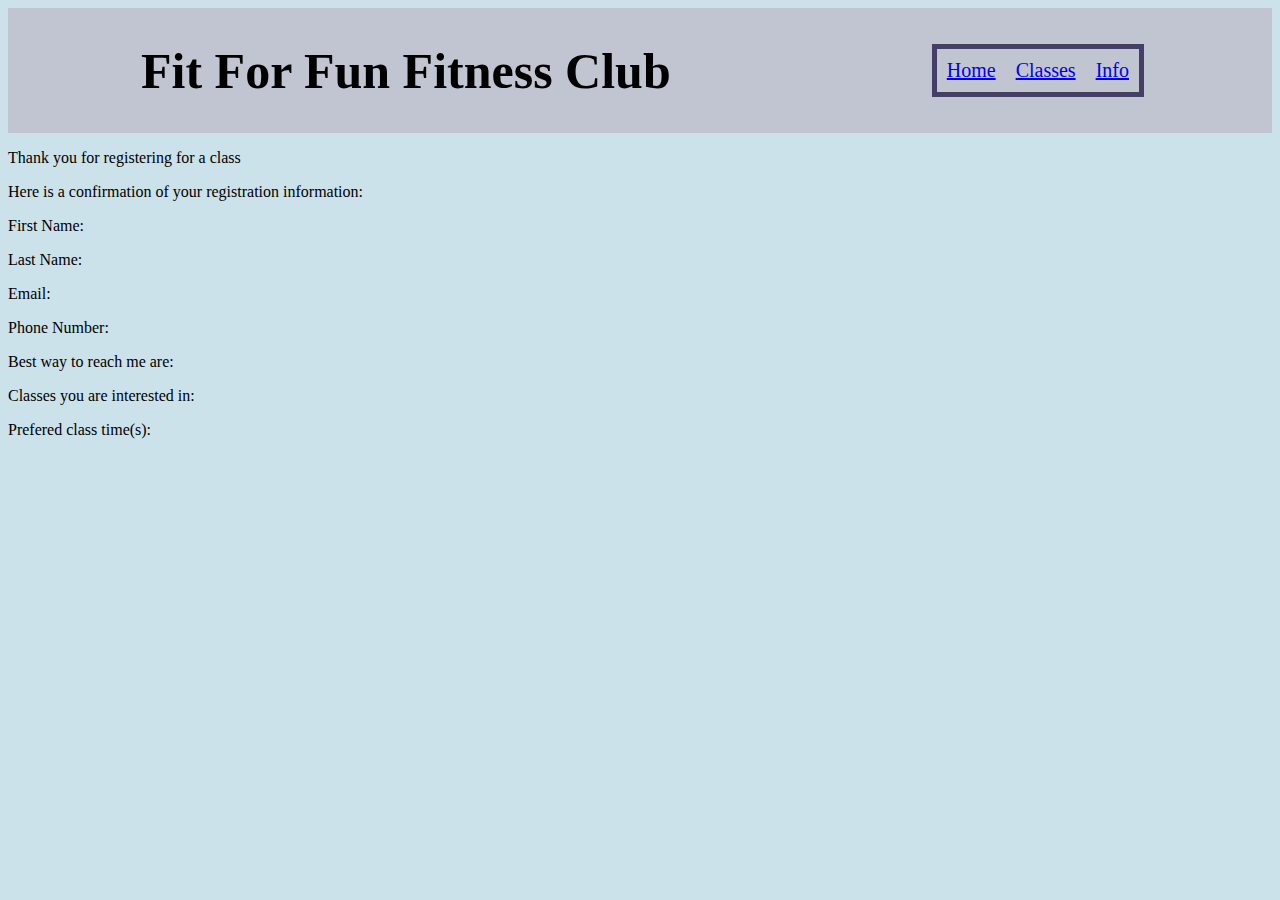
<file: fitness club/thankyou.html>
<!DOCTYPE html>
<html>
    <head>
        <meta content="test/html;charset=utf-8" http-equiv="Content-Type">
        <title>Thank you!</title>
        <link rel="stylesheet" href="styles.css">
    </head>
<body>

    <div class=header>
        <h1 class=logo>Fit For Fun Fitness Club</h1>
        <ul class=navbox>
            <li><a href="index.html">Home</a></li>
            <li><a href="classes.html">Classes</a></li>
            <li><a href="info.html">Info</a></li>
        </ul>
    </div>

<p>Thank you for registering for a class</p>
<p>Here is a confirmation of your registration information:</p>
<p>First Name: </p><div id="firstname"></div>
<p>Last Name: </p><div id="lastname"></div>
<p>Email: </p><div id="email"></div>
<p>Phone Number: </p><div id="phone"></div>
<p>Best way to reach me are: </p><div id=contact></div>
<p>Classes you are interested in: </p><div id=classes></div>
<p>Prefered class time(s): </p><div id=time></div>
<script>
    //get the multiple parameters from the query string
    const params = new URLSearchParams(window.location.search)

    //check if the form has passed in a First Name value
    if(params.has('firstname')){
        let firstname = params.get('firstname');
        //Put the value into the field
        document.getElementById("firstname").innerHTML = firstname;
    } 

    //check if the form has passed in a Last Name value
    if(params.has('lastname')){
        let lastname = params.get('lastname');
        //Put the value into the field
        document.getElementById("lastname").innerHTML = lastname;
    }

    //check if the form has passed in an email value
    if(params.has('email')){
        let email = params.get('email');
        //Put the value into the field
        document.getElementById("email").innerHTML = email;
    }

    //check if the form has passed in an phone value
    if(params.has('phone')){
        let phone = params.get('phone');
        //Put the value into the field
        document.getElementById("phone").innerHTML = phone;
    }

    //check if the form has passed in a contact value (best way to reach me)
    if(params.has('contact')){
        let contact = params.get('contact');
        //Put the value into the field
        document.getElementById("contact").innerHTML = contact;
    }

    //check if the form has passed in a prefered class time value
    if(params.has('time')){
        let time = params.get('time');
        //Put the value into the field
        document.getElementById("time").innerHTML = time;
    }

    //check if the form has passed in a value for classes offered
    //this field assumes the following types of classes are used in the form checkbox values:
    //class1=aerobics, class2=cycling, class3=boxing, class4=zumba
    
    let classes = "";
    //if the class has been checked then append it to the variable so we can create a list.
    if(params.has('class1')){
        classes += params.get('class1') + ", "; 
    }
    if(params.has('class2')){
        classes += params.get('class2') + ", "; 
    }
    if(params.has('class3')){
        classes += params.get('class3') + ", "; 
    }
    if(params.has('class4')){
        classes += params.get('class4') + ", "; 
    }
    if(params.has('class5')){
        classes += params.get('class5') + ", "; 
    }
    if(params.has('class6')){
        classes += params.get('class6') + ", "; 
    }
    if(params.has('class7')){
        classes += params.get('class7') + ", "; 
    }
    if(params.has('class8')){
        classes += params.get('class8') + ", "; 
    }
    if(params.has('class9')){
        classes += params.get('class9'); 
    }

    //Put the appended value into the field
    document.getElementById("classes").innerHTML = classes;

    


</script>
</body>
</html>
</file>
<file: Bootstrap CSS and JS Lab/styles.css>
body{background-color: #eeeeee}

.container{
  background-color: white;
  margin-top: 24px;
}

.heading{
  box-shadow: 5px 5px 25px 8px grey;
  padding: 25px;
}

footer {
  text-align: center;
  padding:15px;
  
}
</file>
<file: fitness club/styles.css>
body{
    background-color: #cce2eb;
}

.header{
    display: flex;
    align-items: center;
    font-family:impact;
    justify-content: space-around;
    background-color:rgb(193, 197, 209);
}

.logo {
    font-size: 50px;
}

.navbox {
    display: grid;
    grid-template-columns: auto auto auto;
    grid-gap: 20px;
    outline: #453f68 solid 5px;
    padding: 10px;
    list-style: none;
    font-size: 20px;

}

.coolimages {
    display: grid;
    grid-template-columns: 1fr 1fr 1fr;
    justify-items: center;
}

.description {
    margin:auto;
    width: 50%;
    text-align: center;
    font-size: 24px;
    padding-top: 4%;
}

.timetable {
    width: 100%;
    table-layout: fixed;
    font-size: 20px;
}

.timetable th, tr {
    outline: black solid 1px;
}

.timetable thead{
    background-color: rgb(124, 124, 124);
}
.timetable tbody{
    background-color: rgb(180, 180, 180);
}

.classname{
    color:black;
    font-size: 20px
}
.classtime{
    color: #3f3f3f;
    font-size: 16px;
}

.classinstructor{
    color: #3f3f3f;
    font-size: 16px;
    font-style: italic;
}

footer {
    position: absolute;
    bottom: 0;
    right: 0;
}

a:hover {
    color:#453f68;
}
</file>
<file: image swap/styles.css>
.container {
  text-align: center;
  max-width: 1200px;
  margin: 0 auto;
}

.mainbox {
  background-color: #1c1c1c;
  color: white;
  height: 100%;
  padding: 30px;
}

#mainimage {
  padding-top: 1em;
  width: 60%;
}

#thumbnailbox {
  display: grid;
  grid-template-columns: repeat(4,1fr);
  column-gap: 10px;
  padding-top: 1em;
}

img {
  width: 100%;
}
</file>
<file: Pretty About You/styles.css>
/*Lucas Clark "Pretty About You" 9/10/21*/
body {
	background-color: #878dc9;
	padding: 20px;
}
img {
	display:flex;
	border: 10px solid #ad5f84;
	width:300px; 
	height:300px; 
	background-color:#b187c9
}

nav {
	display: grid;
	grid-template-columns: auto auto auto;
	background-color: #bad1c7;
	border: 10px solid #91baa8;
	margin: 10px;
	font-size: 20px;
}
footer {
	position: absolute;
	bottom: 0;
}
</file>
<file: responsive travel/styles.css>
body {
    font-size: 24px;
    font-family: arial;
    color: #282612;
    background-color: #fffbf0;
    margin: 0;
}

footer {
    position: fixed;
    bottom: 0;
    text-align: right;
    width: 100%;
    font-size: 12px;
    background-color: #e4ddf4;
}

.header {
    padding: 20px;
    text-align: center;
    background-color: #e4ddf4;
    color: #2d2d2d;
    font-size: 24px;
}

.navbox {
    background-color: #943d24;  
}

.navbox ul{
    list-style-type: none;
    margin: 0;
    padding: 0;
    overflow: hidden;
}

.navbox li {
    float: center;
}

.navbox li a{
    display: block;
    color: #fffbf0;
    text-align: center;
    padding: 14px 24px;
    text-decoration: none;
    font-size:20px;
}

.navbox li a:hover:not(.active) {
    background-color: #4b1e1b;
}

.main {
    text-align:center;
}

.main img{
    width: 100%;
    height: 400px;
}

@media screen and (min-width:767px) and (max-width: 1280px) {
    body {
        font-size: 20px;
    }
    footer {
        font-size: 13px;
    }
    .header{
        padding: 50px;
    }
    .navbox li {
        float: left;
    }
    .main img{
        width: 95%;
        height: 600px;
    }
}

@media screen and (min-width:1280px) {
    body {
        font-size: 18px;
    }
    footer {
        font-size: 14px;
    }
    .header{
        padding: 50px;
    }
    .navbox li {
        float: left;
    }
    .main img{
        width: 90%;
        height: 700px;
    }
}
</file>
<file: The Great Race/styles.css>
body {
  background-color: rgb(27, 27, 27);
}

#stoplight {
  width: 100px;
  height: 200px;
}

#racer1 {
  position:relative;
  margin-top: 1em;
}

#racer2 {
  position:relative;
  margin-top: 1em;
}

#racer3 {
  position:relative;
  margin-top: 1em;
}

#racer4 {
  position:relative;
  margin-top: 1em;
}

#winnerDiv {
  display: none;
  position: absolute;
  top: 50%;
  left: 50%;
  margin-top: -150px;
  margin-left: -150px;
  background-color: rgb(24, 24, 24);
  border: 5px solid rgb(143, 143, 143) ;
}

#winnerImg {
  height: 300px;
  width: 300px;
}

.container {
  margin-top: 2em;
  padding-bottom: 4em;
  width: 1000px;
  height: 900px;
  background-color: #272727;
}
</file>
